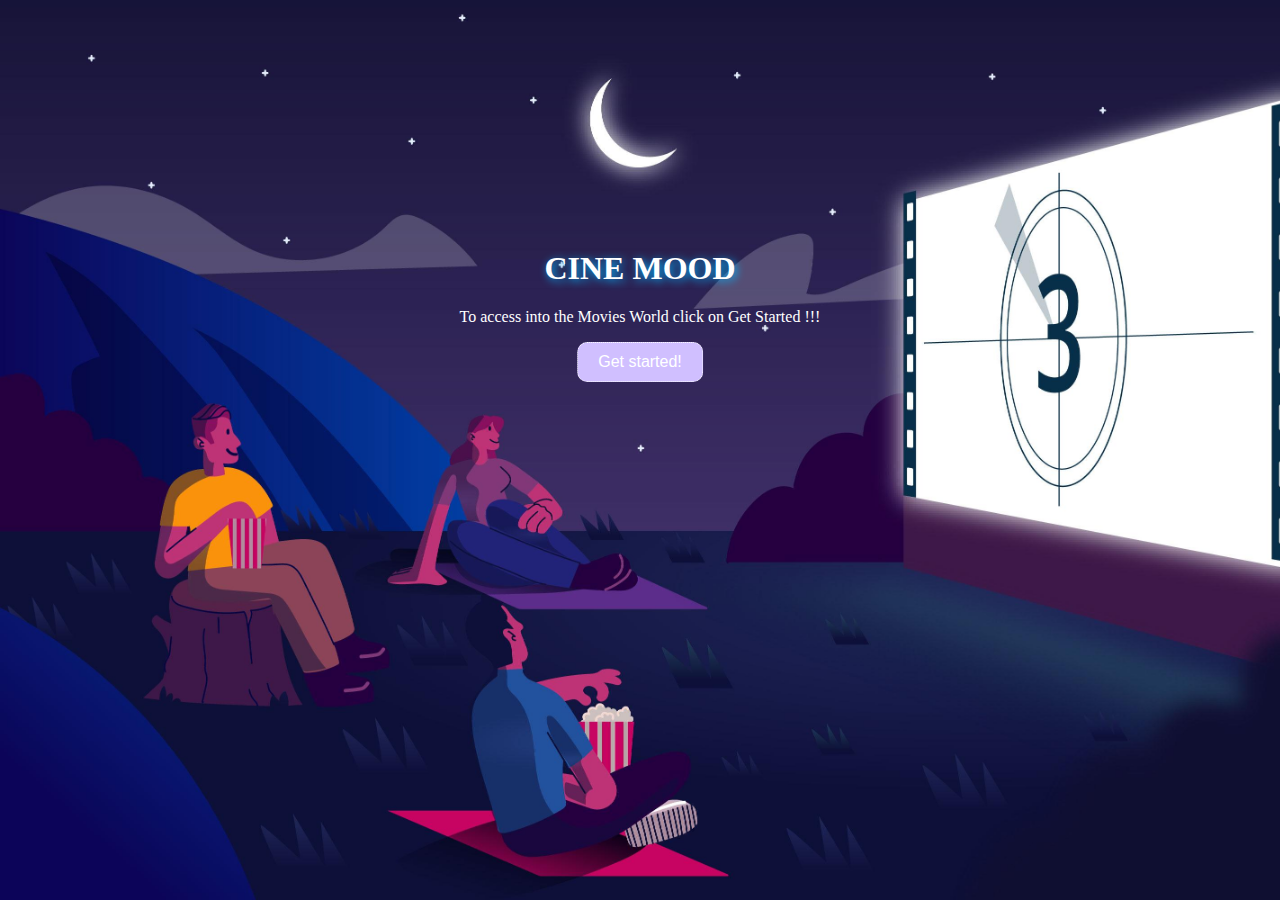
<file: index.html>
<html>
 <head>
 <title> Movies Website</title>
 <style>
 body{
 background-image:url(webpic.jpg) ;
  margin-top: 250px; 
 background-repeat: no-repeat;
 background-attachment: fixed;  
 background-size: cover;
 }
 h1,p
 {
 color: white;
 text-align: center;
 }
 h1 {
 text-shadow: 2px 2px 9px rgb(0, 183, 255);
}
p1
{
padding-bottom: 20px;
}
.container {
 /* border: 1px solid ; */
 height: 200px;
 position: relative;
 }

 button {
 background:white;
 position:absolute;
 left: 50%;
 transform: translateX(-50%);
 border-radius: 10px; /* Adjust the value to control the level of roundness */
 padding: 10px 20px;
 font-size: 16px;
 background-color: #D0BFFF; /* Change the background color to your preference */
 color: #fff; /* Change the text color to your preference */
 border: 1.5px dotted; black; /* Sets a 2px wide dashed red border */
 cursor: pointer;
 }
 </style>

 </head>
 <body>
 <div class="container">
 <h1 align="center"><b>CINE MOOD</b></h1>
 <p>
 To access into the  Movies World click on Get Started !!!
 </p><a href="login.html">
 <button type="submit"class="button">Get started!</button>
 </div>
</body>
</html>
</file>
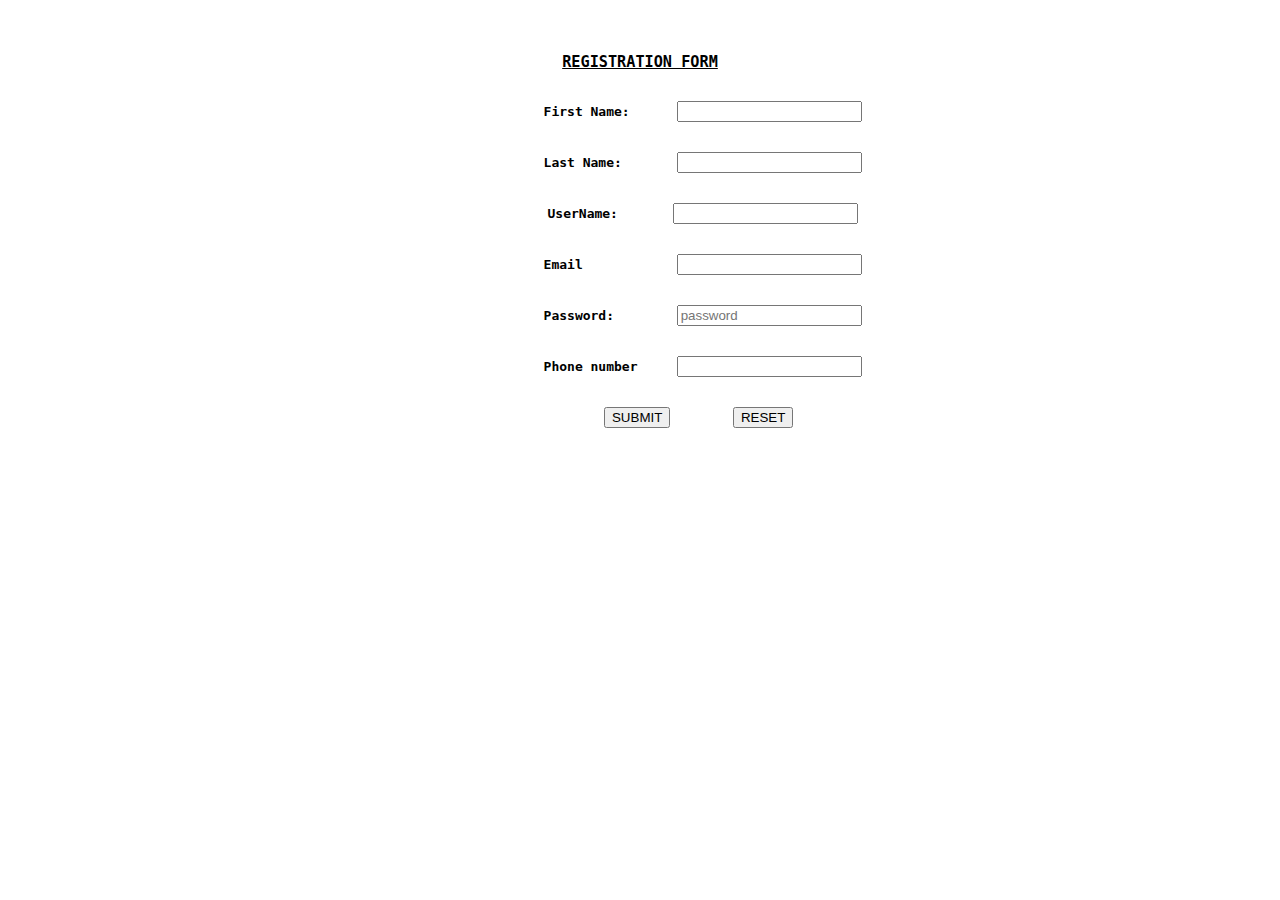
<file: form.html>
<html> 
<head> 
   <script> 
    function validate() 
{ 
if(document.myform.elements[0].value=="") 
{ 
alert("provide First name"); 
document.myform.elements[0].focus(); 
return false; 
} 
if(document.myform.elements[1].value=="") 
{ 
alert("Provide last name"); 
document.myform.elements[1].foucs(); 
return false; 
} 
if(document.myform.elements[2].value=="") 
{ 
alert("Provide e-mail address"); 
document.myform.elements[2].focus(); 
return false; 
} 
if(document.myform.elements[3].value=="") 
{ 
alert("Provide password"); 
document.myform.elements[3].focus(); 
return false; 
} 
if(document.myform.elements[0].value=="") 
{ 
alert("provide user name"); 
document.myform.elements[0].focus(); 
return false; 
} 
if(!document.getElementById('num').checked) 
{ 
alert("Enter Number"); 
return false; 
} 
return true; 
} 
</script> 
<style > 
    body{ 
        background-image: url(https://i.pinimg.com/1200x/ab/5f/db/ab5fdbc8da76c76427d8d96582e5371f.jpg); 
        text-align: center; 
    } 
</style> 
</head> 
<body> 
        <form name="myform"onsubmit="validate()" action="sample.html" method="post"> 
            <pre> 
                <u><h3 align="center">REGISTRATION FORM</h3></u> 
                <b >First Name:      </b><input type="text" name="name"required><br><br> 
                <b>Last Name:       </b><input type="text" name="name"required><br><br> 
                <b>UserName:       </b><input type="text" name="name"required><br><br> 
                <b>Email            </b><input type="email" name="name"required><br><br> 
                <b>Password:        </b><input type="text" name="name" placeholder="password" required><br><br> 
                <b>Phone number     </b><input type="text" name="number"required><br><br> 
                <input type="submit" value="SUBMIT">        <input type="reset" value="RESET"> 
            </pre> 
        </form> 
     </body> 
</html>
</file>
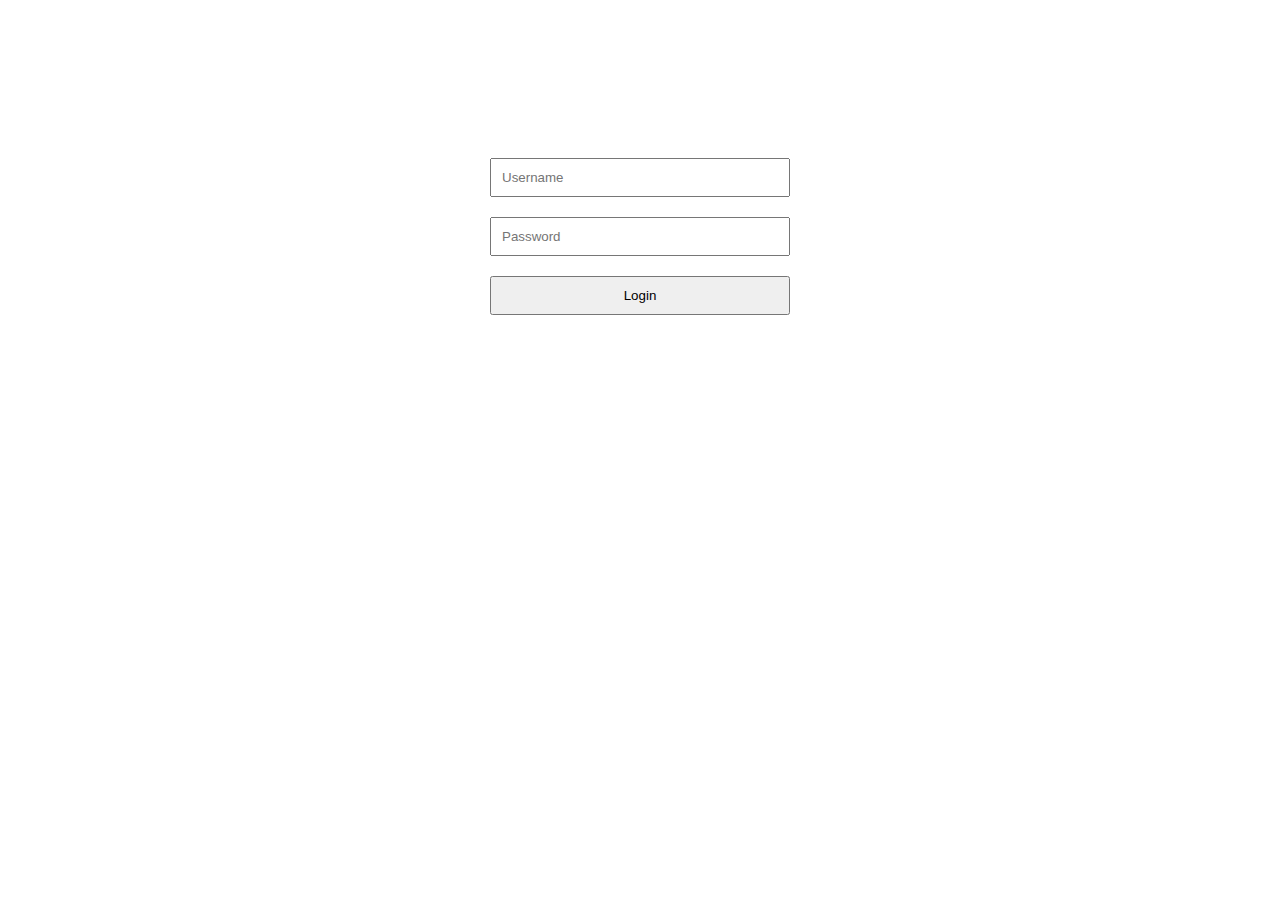
<file: login.html>
<!DOCTYPE html> 
<html lang="en"> 
<head> 
    <meta charset="UTF-8"> 
    <meta name="viewport" content="width=device-width, initial-scale=1.0"> 
    <title>Login Page</title> 
    <style> 
        body { 
            font-family: Arial, sans-serif; 
            text-align: center; 
            margin: 100px auto; 
            max-width: 300px; 
           background-image: url(https://cdn.wallpapersafari.com/29/44/linm7I.jpg);  
        } 
        input { 
            width: 100%; 
            padding: 10px; 
            margin: 10px 0; 
            box-sizing: border-box; 
        } 
        h2  { 
            color: white; 
        } 
        p,a{ 
            color: white; 
        } 
    </style> 
</head> 
<body> 
    <form action="website.html" method="post"> 
        <h2>Login</h2> 
        <input type="text" name="username" placeholder="Username" required><br> 
        <input type="password" name="password" placeholder="Password" required><br> 
        <input type="submit" value="Login"> 
    </form> 
    <p>Don't have an account? <a href="form.html">Register here</a>.</p> 
    <p>Go to <a href="website.html">Homepage</a>.</p> 
</body> 
</html>
</file>
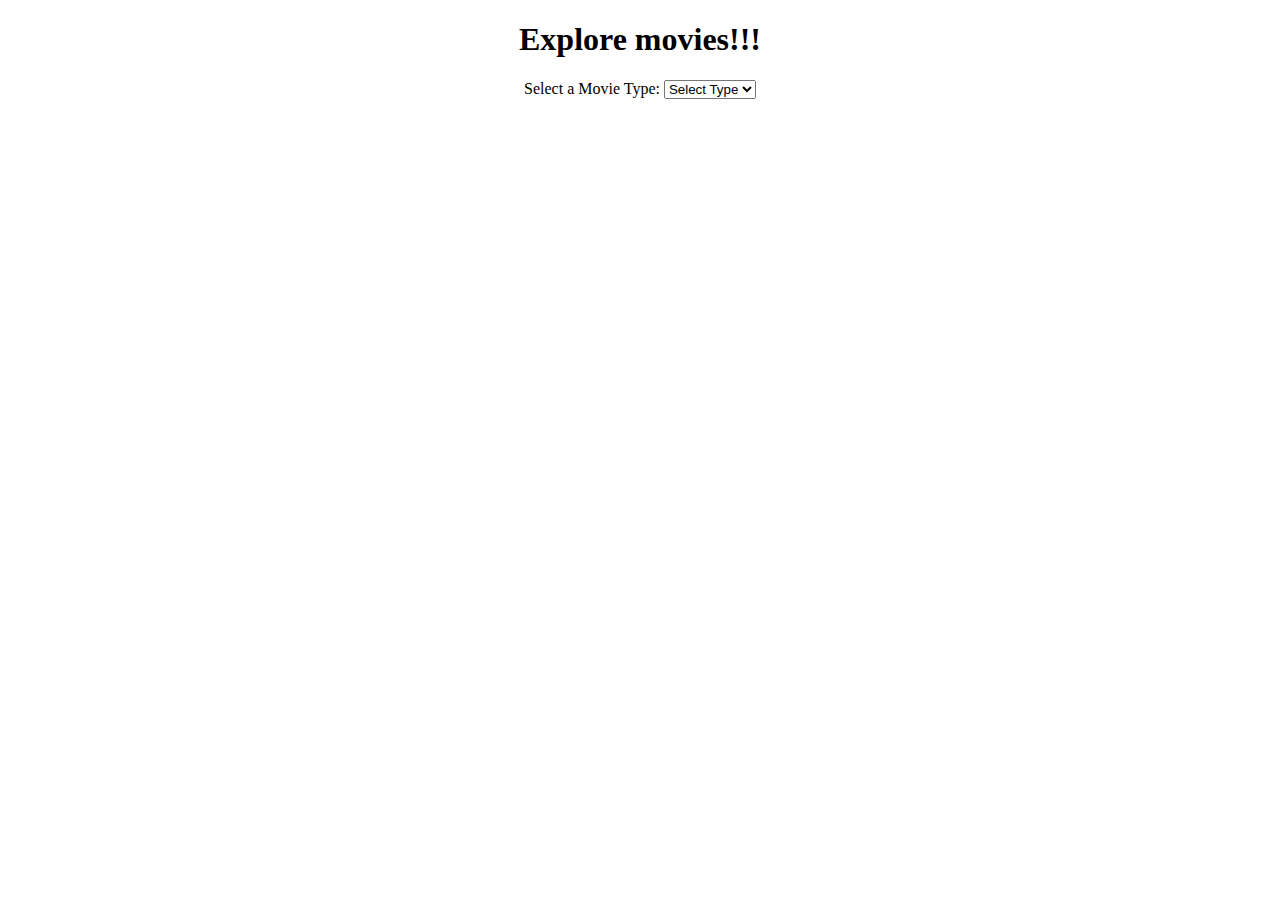
<file: movies.html>
<!DOCTYPE html> 
<html lang="en"> 
<head> 
    <meta charset="UTF-8"> 
    <meta name="viewport" content="width=device-width, initial-scale=1.0"> 
    <title>Movie </title> 
    <style> 
        /* Style for the dropdown menu */ 
        body 
        { 
            background-image:url(https://as1.ftcdn.net/v2/jpg/05/51/72/96/1000_F_551729632_3BOu12oAsuApigUDdpadY2rVhDeZgkkV.jpg); 
            text-align: center; 
            color: black; 
            background-repeat: no-repeat;
            background-attachment: fixed;  
            background-size: cover;
            
        } 
         .scrollabledropdown { 
            overflowy: auto; 
            maxheight: 30px; /* Set the maximum height for the dropdown */ 
        } 
       h1 { 
        color: black; 
        text-shadow: 2px 2px 9px white; 
       } 
    </style> 
</head> 
<body> 
    <h1>Explore movies!!!</h1> 
 
    <label for="movie-type" align>Select a Movie Type:</label> 
    <select id="movie-type"> 
        <option value="">Select Type</option> 
        <option value="action">Action</option> 
        <option value="comedy">Comedy</option> 
        <option value="Romantic">Romantic</option> 
        <option value="thirller">thirller</option> 
        <option value="Horror">Horror</option> 
    </select> 
    <script> 
        document.getElementById("movie-type").addEventListener("change", function() { 
            var selectedValue = this.value; 
            if (selectedValue) { 
                window.location.href = getMovieLink(selectedValue); 
            } 
        }); 
        function getMovieLink(type) { 
            var movieLinks = { 
                "action": "action.html", 
                "comedy": "comedy.html", 
                "Romantic": "romantic.html", 
                "thirller": "thriller.html", 
                "Horror": "Horror.html" 
            }; 
            return movieLinks[type]; 
        } 
    </script> 
</body> 
</html>
</file>
